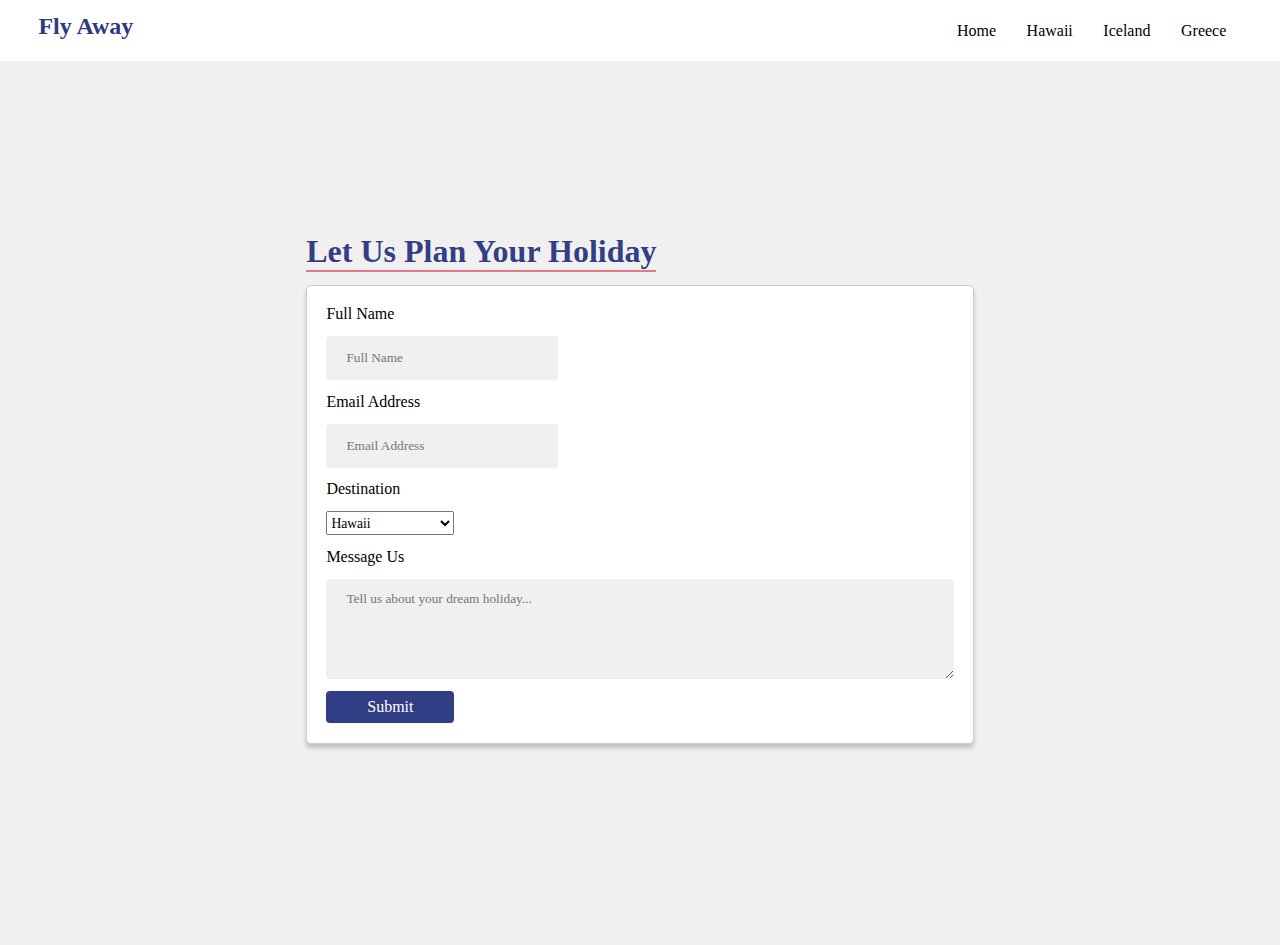
<file: pages/get-started.html>
<!DOCTYPE html>
<html>
    <head>
        <meta charset="UTF-8">
        <link rel="stylesheet" href="../css/main.css">
        <title>Contact Us - Fly Away</title>
    </head>
    <body>
        <header class="header">
            <nav class="nav">
                <h2 class="nav__title">Fly Away</h2>
                <ul class="nav__list">
                    <li><a href="../index.html" class="nav__list--link">Home</a></li>
                    <li><a href="hawaii.html" class="nav__list--link">Hawaii</a></li>
                    <li><a href="iceland.html" class="nav__list--link">Iceland</a></li>
                    <li><a href="greece.html" class="nav__list--link">Greece</a></li>
                </ul>
            </nav>
        </header>
        <main class="main--color">
            <h1 class="main__holiday">Let Us Plan Your Holiday</h1>
            <form class="main__card--size" action="action_page.php">
                <label class="holiday__form" for="fullname">Full Name</label>
                    <input class="holiday__input holiday__form form--input" type="text" id="fullname" name="fullname" placeholder="Full Name">
                <label class="holiday__form" for="email">Email Address</label>
                    <input class="holiday__input holiday__form form--input" type="text" id="email" name="email" placeholder="Email Address">
                <label class="holiday__form" for="destination">Destination</label>
                    <select class="holiday__form destination__country" id="country" name="country">
                      <option value="hawaii">Hawaii</option>
                      <option value="iceland">Iceland</option>
                      <option value="greece">Greece</option>
                    </select>
                <label class="holiday__form" for="message">Message Us</label>
                    <textarea class="holiday__form holiday__input holiday--message" id="message" name="message" placeholder="Tell us about your dream holiday..."></textarea>
                <input class="form__input holiday__form" type="submit" value="Submit">
            </form> 
        </main>
    </body>
</html>
</file>
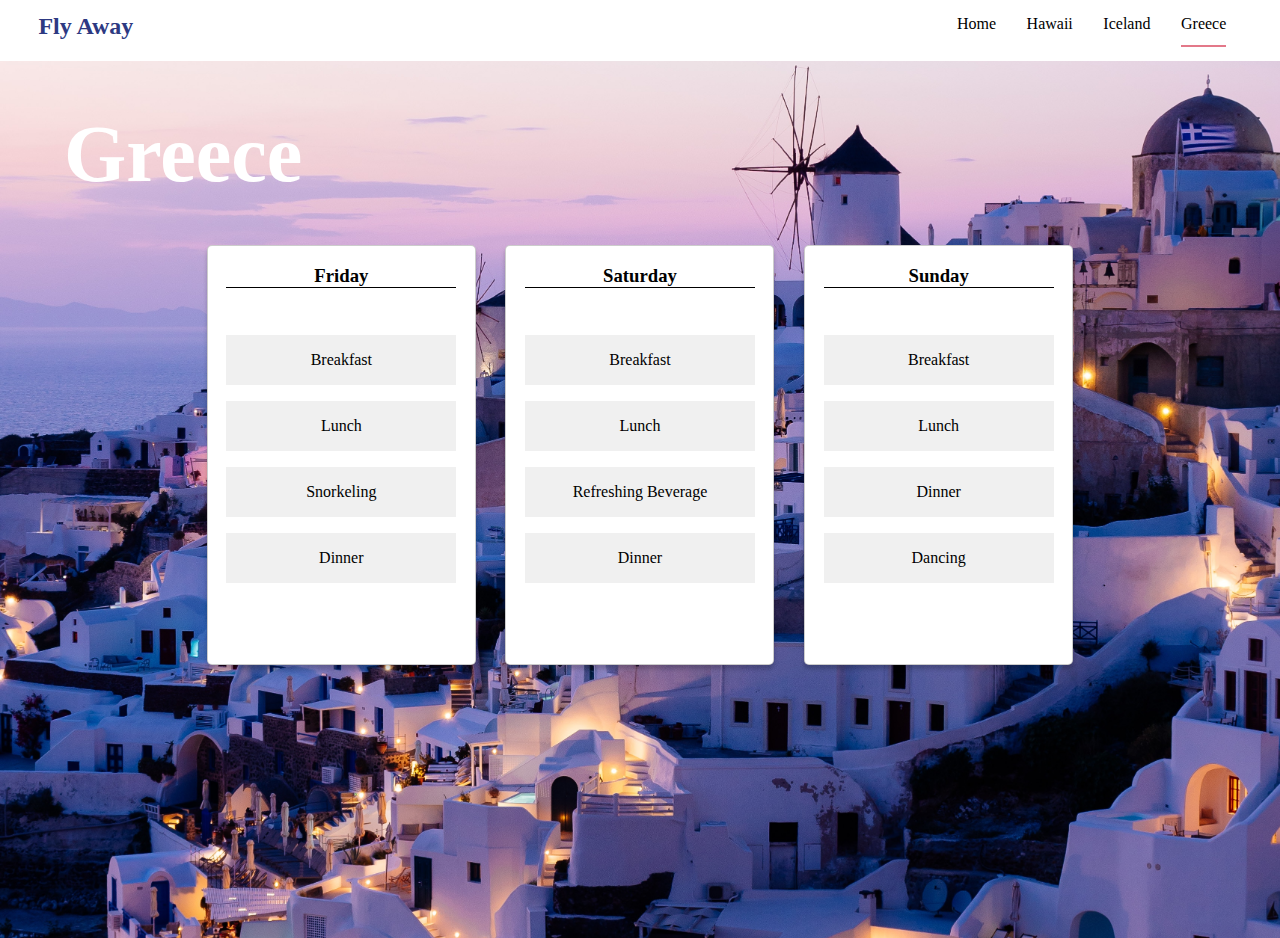
<file: pages/greece.html>
<!DOCTYPE html>
<html>
    <head>
        <meta charset="UTF-8">
        <title>Greece - Fly Away</title>
        <link rel="stylesheet" href="../css/main.css" type="text/css">
    </head>
    <body>
        <header class="header">
            <nav class="nav">
                <h2 class="nav__title">Fly Away</h2>
                <ul class="nav__list">
                    <li><a href="../index.html" class="nav__list--link">Home</a></li>
                    <li><a href="hawaii.html" class="nav__list--link">Hawaii</a></li>
                    <li><a href="iceland.html" class="nav__list--link">Iceland</a></li>
                    <li class="nav__list--greece"><a href="greece.html" class="nav__list--link">Greece</a></li>
                </ul>
            </nav>
        </header>
        <main class="main main__greece">
            <h1 class="main__header">Greece</h1>
            <div class="card__display">
                <section class="main__card card--dets">
                    <h3>Friday</h3>
                    <ul>
                        <li class="main__list">Breakfast</li>
                        <li class="main__list">Lunch</li>
                        <li class="main__list">Snorkeling</li>
                        <li class="main__list">Dinner</li>
                    </ul>
                </section>
                <section class="main__card card--dets">
                    <h3>Saturday</h3>
                    <ul>
                        <li class="main__list">Breakfast</li>
                        <li class="main__list">Lunch</li>
                        <li class="main__list">Refreshing Beverage</li>
                        <li class="main__list">Dinner</li>
                    </ul>
                </section>
                <section class="main__card card--dets">
                    <h3>Sunday</h3>
                    <ul>
                        <li class="main__list">Breakfast</li>
                        <li class="main__list">Lunch</li>
                        <li class="main__list">Dinner</li>
                        <li class="main__list">Dancing</li>
                    </ul>
                </section>
            </div>
        </main>
    </body>
</html>
</file>
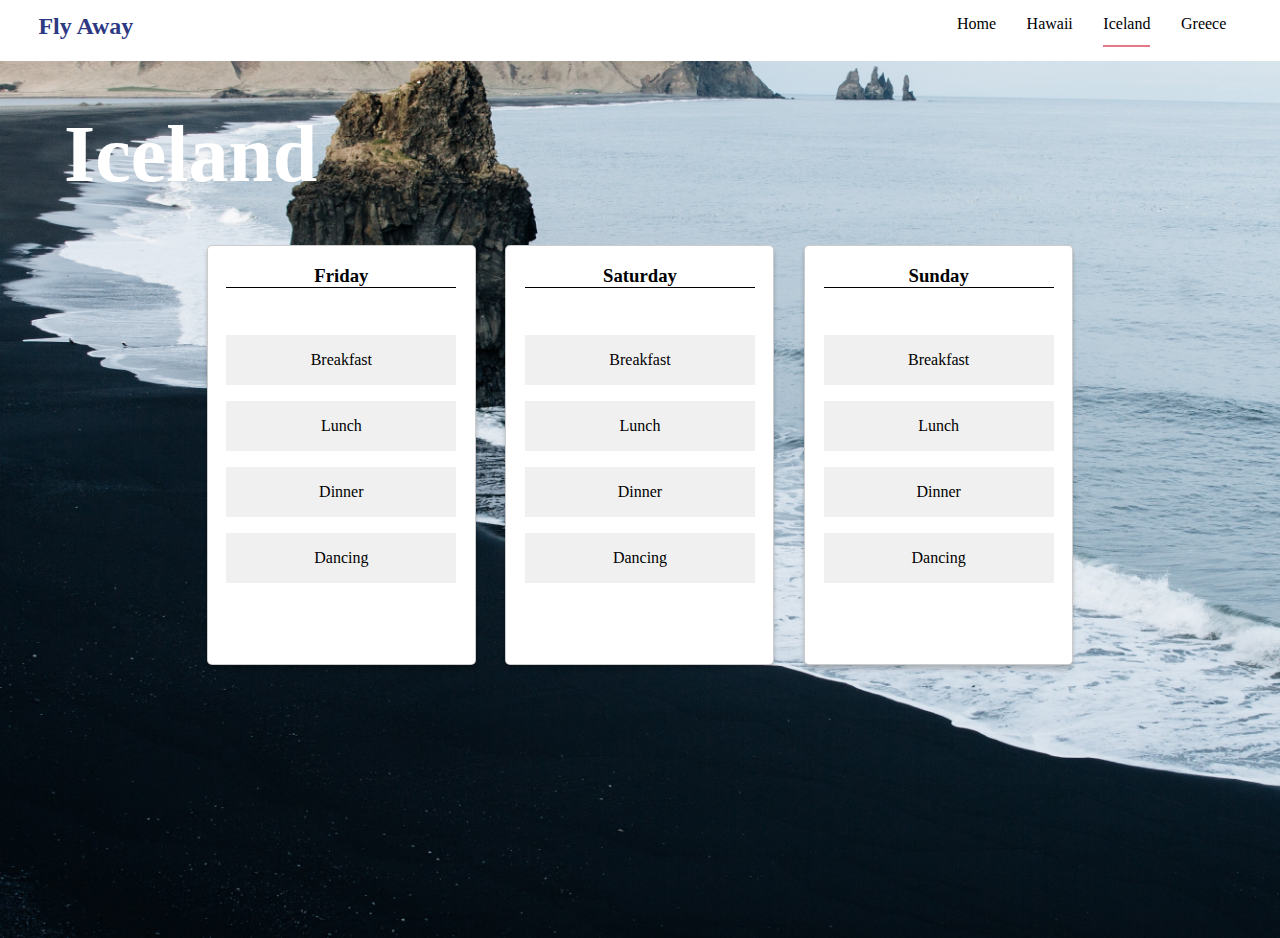
<file: pages/iceland.html>
<!DOCTYPE html>
<html>
    <head>
        <meta charset="UTF-8">
        <title>Iceland - Fly Away</title>
        <link rel="stylesheet" href="../css/main.css" type="text/css">
    </head>
    <body>
        <header class="header">
            <nav class="nav">
                <h2 class="nav__title">Fly Away</h2>
                <ul class="nav__list">
                    <li><a href="../index.html" class="nav__list--link">Home</a></li>
                    <li><a href="hawaii.html" class="nav__list--link">Hawaii</a></li>
                    <li class="nav__list--iceland"><a href="iceland.html" class="nav__list--link">Iceland</a></li>
                    <li><a href="greece.html" class="nav__list--link">Greece</a></li>
                </ul>
            </nav>
        </header>
        <main class="main main__iceland">
            <h1 class="main__header">Iceland</h1>
            <div class="card__display">
                <section class="main__card card--dets">
                    <h3>Friday</h3>
                    <ul>
                        <li class="main__list">Breakfast</li>
                        <li class="main__list">Lunch</li>
                        <li class="main__list">Dinner</li>
                        <li class="main__list">Dancing</li>
                    </ul>
                </section>
                <section class="main__card card--dets">
                    <h3>Saturday</h3>
                    <ul>
                        <li class="main__list">Breakfast</li>
                        <li class="main__list">Lunch</li>
                        <li class="main__list">Dinner</li>
                        <li class="main__list">Dancing</li>
                    </ul>
                </section>
                <section class="main__card card--dets">
                    <h3>Sunday</h3>
                    <ul>
                        <li class="main__list">Breakfast</li>
                        <li class="main__list">Lunch</li>
                        <li class="main__list">Dinner</li>
                        <li class="main__list">Dancing</li>
                    </ul>
                </section>
            </div>
        </main>
    </body>
</html>
</file>
<file: css/main.css>
*{
    margin: 0;
    padding: 0;
    font-family: verdana;
}
.header{
    position: fixed;
    right:0;
    left:0;
}
/*NAVIGATION*/
.nav{
    background-color: #ffffff;
    padding: 1% 3% 1% 3%;
    display: flex;
    justify-content: space-between;
    align-items: center;
}
.nav__title{
    color: #2d3982;
    padding-bottom: 0.7%;
}
.nav__list{
    width: 300px;
    display: flex;
    justify-content: space-around;
    list-style-type: none;
    margin-bottom: 0;
}

.nav__list--link{
    text-decoration: none;
    color: black;
    
}
.nav__list--link:hover{
    border-bottom: 2px solid #e37889;
    padding-bottom: 22%;
    font-size: 1.2em;
}
.nav__list--greece:hover, .nav__list--hawaii:hover, .nav__list--iceland:hover, .nav__list--home:hover{
    border-bottom: hidden;
}
.nav__list--home, .nav__list--hawaii, .nav__list--iceland, .nav__list--greece{
    border-bottom: 2px solid #e37889;
    padding-bottom: 4%;
}
/*HOMEPAGE HERO*/
.hero{
    display: flex;
    justify-content: space-around;
    background-color: #f8f8f8;
    align-items: center;
    padding: 7% 3% 4% 3%;
    
}
.hero__section{
    width: 40.625rem;
    display: flex;
    flex-direction: column;
}
.hero__title{
    font-family: "comic sans ms";
    font-size: 2.5em;
    color: #101d42;
}
.hero__paragraph{
    margin: 5% 0;
    font-weight: 100;
}
.hero__button{
    background-color: #5969d0;
    font-size: 16px;
    width: 170px;
    height:40px;
    color: white;
    border-radius: 20px;
    border: none;
}
.hero__image{
    height:400px;
}
/* GENERAL CARD OUTLINE */
.main__card{
    border-radius: 5px;
    border: 1px solid rgba(0, 0, 0, 0.2);
    width: 16.688rem;
    height:23.338rem;
    box-shadow: 0px 4px 4px rgba(0, 0, 0, 0.2);
    background-color: #ffffff;
    display: flex;
    flex-direction: column;
    justify-content: space-around;
    align-items: center;
    margin-top: 5%;
}
/* RECOMMENDATION PART */
.recommendation__title{
    color: #101d42;
    margin: 3% 0 0 5%; 
    font-size: 20px;
}
.recommendation{
    display: flex;
    justify-content: space-evenly;
    flex-wrap: wrap;
    margin: 0 10% 5% 10%;
    
}
.recommendation__card{
    color: white;
    font-size: 20px;
    display: flex;
    justify-content: flex-end;
    align-items: flex-end;
    text-decoration: none;
    background-repeat: no-repeat;
    background-position: center;
    background-size: cover;
}
.card__font{
    padding-right: 24px;
    padding-bottom: 19px;
}
.recommendation__card:hover{
    border: 2.5px solid rgba(218, 165, 32, 0.7);
}
.recommendation--hawaii{
    background-image: url(../assets/hawaii.jpg);
}

.recommendation--iceland{
    background-image: url(../assets/iceland.jpg);
}
.recommendation--greece{
    background-image: url(../assets/greece.jpg);
}
/*CARD SPECIFICS*/
.card__display{
    display: flex;
    flex-wrap: wrap;
    justify-content: space-around;
    margin: 0 15%;
}
.card--dets{
    padding-bottom: 5%;
}
.main__card h3{
    border-bottom: 1.5px solid black;
    box-sizing: content-box;
    width: 230px;
    text-align: center;
    margin-bottom: 3%;
}
.main__list{
    background-color: #f0f0f0;
    width:14.375rem;
    height:3.125rem;
    margin-bottom: 1rem;
    display: flex;
    justify-content: center;
    align-items: center;
}
.main__header{
    color: white;
    font-size: 80px;
    margin: 5.5% 0 0% 5%;
}
.main{
    background-size: 100vw;
    background-position: center;
    height: 100vh;
    padding-top: 3%;
    background-repeat: no-repeat;
}
.main__iceland{
    background-image: url(../assets/iceland.jpg);  
}
.main__hawaii{
    background-image: url(../assets/hawaii.jpg);
}
.main__greece{
    background-image: url(../assets/greece.jpg);
}
/*GET STARTED PAGE*/
.main--color{
    padding-top: 3.5%;
    background-color: #f0f0f0;
    display: flex;
    flex-direction: column;
    flex-wrap: wrap;
    justify-content: center;
    align-content: center;
    height: 100vh;
}
.main__holiday{
    align-self: flex-start;
    color: rgba(45, 57, 130, 0.98);
    border-bottom: 2.4px solid #e37889;
}
.main__card--size{
    border-radius: 5px;
    border: 1px solid rgba(0, 0, 0, 0.2);
    box-shadow: 0px 4px 4px rgba(0, 0, 0, 0.2);
    background-color: #ffffff;
    display: flex;
    flex-direction: column;
    justify-content: space-around;
    align-items: flex-start;
    margin: 1% 0;
    padding: 1%;
    width: 50%;
}
.holiday__form{
    margin: 1%;
}
.holiday__input{
    background-color: #f0f0f0;
    color: white;
    padding: 12px 20px;
    border: none;
    border-radius: 4px;
    cursor: pointer;
}
.form--input{
    width: 30%;
    height: 20px;
}
.form__input{
    background-color: rgba(45, 57, 130, 0.98);
    width: 8rem;
    height: 2rem;
    font-size: 1rem;
    color: white;
    border: none;
    border-radius: 4px;
}
.destination__country{
    width: 8rem;
    height: 1.5rem;
    font-size: 0.85rem;
}
.holiday--message{
    width: 98%;
    height:100px ;
    box-sizing: border-box;
}
</file>
